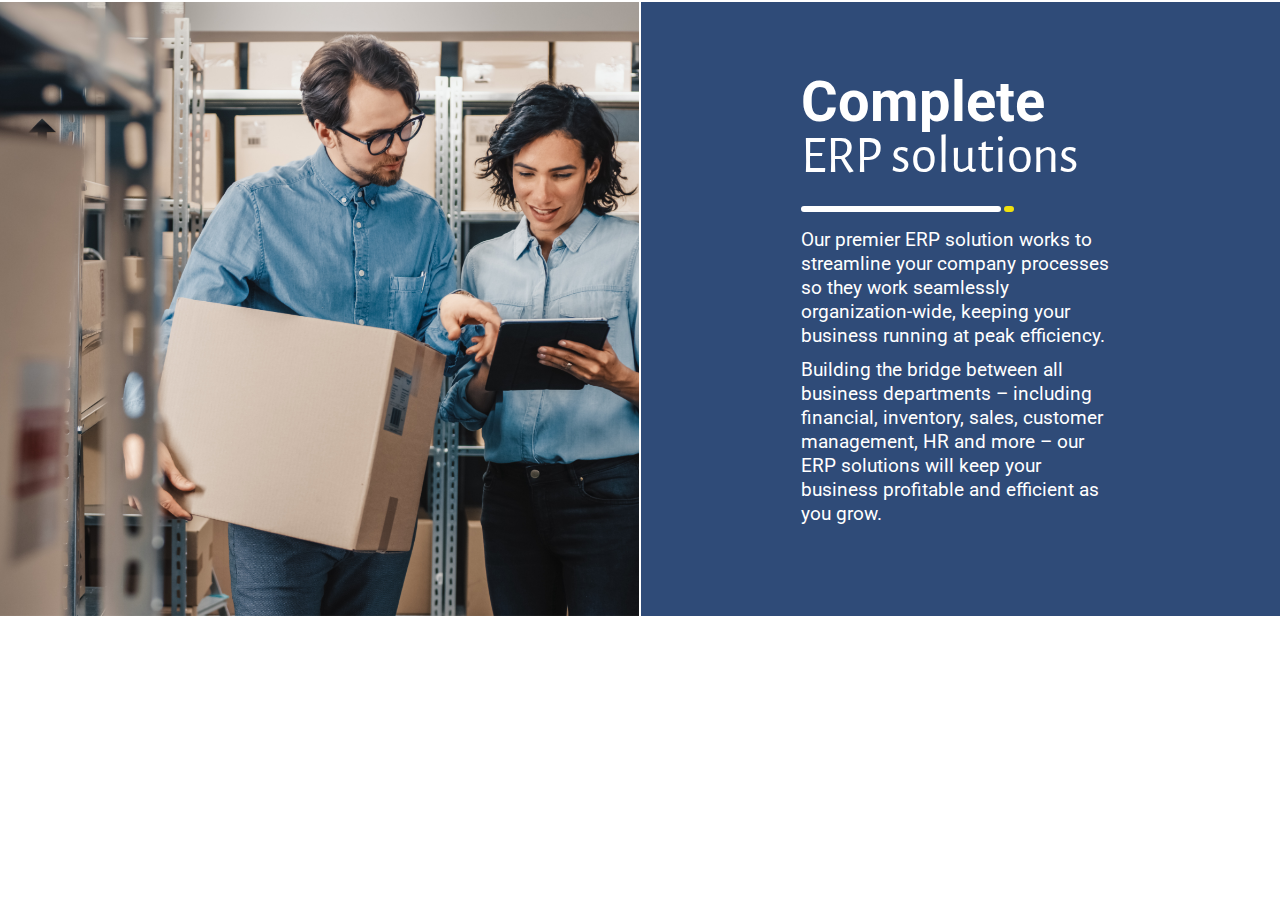
<file: nav/rough.html>
<!DOCTYPE html>
<html lang="en">

<head>
    <meta charset="UTF-8">
    <meta name="viewport"
        content="width=device-width, initial-scale=1.0">
    <title> creative design</title>
    <link rel="stylesheet"
        href="../styles/jumbo.css">
    <style>
    </style>
</head>

<body>
    <section id="section1">
        <div id="box1"></div>
        <div id="box2">
            <div>
                <p id="heading1">Complete </p>
                <span id="span1"> ERP
                    solutions</span> <br>
                <div class="border"></div>
                <div class="border1"></div>
                <p class="heading2">Our premier
                    ERP solution works to
                    streamline your company
                    processes so they work
                    seamlessly organization-wide,
                    keeping your business running
                    at peak efficiency.</p>
                <p class="heading2"> Building the
                    bridge between all business
                    departments – including
                    financial, inventory, sales,
                    customer management, HR and
                    more – our ERP solutions will
                    keep your business profitable
                    and efficient as you grow.</p>
            </div>
        </div>
    </section>
</body>

</html>
</file>
<file: styles/jumbo.css>
@import url('https://fonts.googleapis.com/css?family=Baloo+Bhai+2&display=swap');
        @import url('https://fonts.googleapis.com/css?family=Alegreya+Sans:100&display=swap');
        @import url('https://fonts.googleapis.com/css?family=Roboto:300&display=swap');
body{
padding: 0;
margin: 0;}
        * {
            padding: 0;
            margin: 0;
            box-sizing: border-box;
            font-family: 'Baloo Bhai 2', cursive;
            line-height: 2.5rem;
        }

        #section1 {
            width: 100%;
            display: grid;
            grid-template-columns: repeat(auto-fit, minmax(250px, 1fr));
            grid-template-rows:min-content;
            grid-auto-rows: min-content;
            grid-gap: 0.1rem;
          /*  padding: 1rem;*/
          margin-top: 0.1rem;
            
        }

        #box2 {
            padding: 5rem 10rem;
            /* background: #27549c;*/
            background: #2f4b78;
            color: white;
            width: 100%;
            height: 100%;
        }

        #box1 {
            width: 100%;
            height: 100%;
            background: url(../img2/jumbo.png);
            background-size: cover;
            background-position: center;
        }

        #heading1 {
            font-size: 3.5rem;
            font-weight: bolder;
            display: inline-block;
            font-family: 'Roboto', sans-serif;
            text-align: justify;
        }

        .heading2 {
            font-size: 1.2rem;
            
            display: inline-block;
            font-family: 'Roboto', sans-serif;
            line-height: 1.5rem;
            text-align: left;
        }

        #span1 {
            font-style: normal;
            font-size: 3.3rem;
            font-family: 'Alegreya Sans', sans-serif;
            padding:0;
        }

        .border {
            width: 200px;
            height: px;
            border: 0.2rem solid white;
            border-radius: 0.5rem;
            display: inline-block;
        }

        .border1 {
            width: 10px;
            height: px;
            border: 0.2rem solid #f0e10e;
            border-radius: 0.5rem;
            display: inline-block;
        }

@media(max-width:1000px){
 #section1 {
    
            display: grid;
            grid-template-columns: 1fr;
            grid-template-rows:350px min-content;
            grid-auto-rows: min-content;
            grid-gap: 0.1rem;
            padding: 0.1rem;
            
        }
        
        #box2 {
            padding: 2.5rem 1rem;
            /* background: #27549c;*/
            background: #2f4b78;
            color: white;
            width: 100%;
            height: 100%;
        }

        #box1 {
            width: 100%;
            height: 100%;
            background: url(../img2/jumbo.png);
            background-size: cover;
            background-position: center;
        }

        #heading1 {
            font-size: 3.5rem;
            font-weight: bolder;
            display: inline-block;
            font-family: 'Roboto', sans-serif;
            text-align: justify;
        }

        .heading2 {
            font-size: 1.1rem;
            
            display: inline-block;
            font-family: 'Roboto', sans-serif;
            line-height: 1.5rem;
            text-align: left;
        }

        #span1 {
            font-style: normal;
            font-size: 3.3rem;
            font-family: 'Alegreya Sans', sans-serif;
            padding:0;
        }

        .border {
            width: 200px;
            height: px;
            border: 0.2rem solid white;
            border-radius: 0.5rem;
            display: inline-block;
        }

        .border1 {
            width: 10px;
            height: px;
            border: 0.2rem solid #f0e10e;
            border-radius: 0.5rem;
            display: inline-block;
        }
}
</file>
